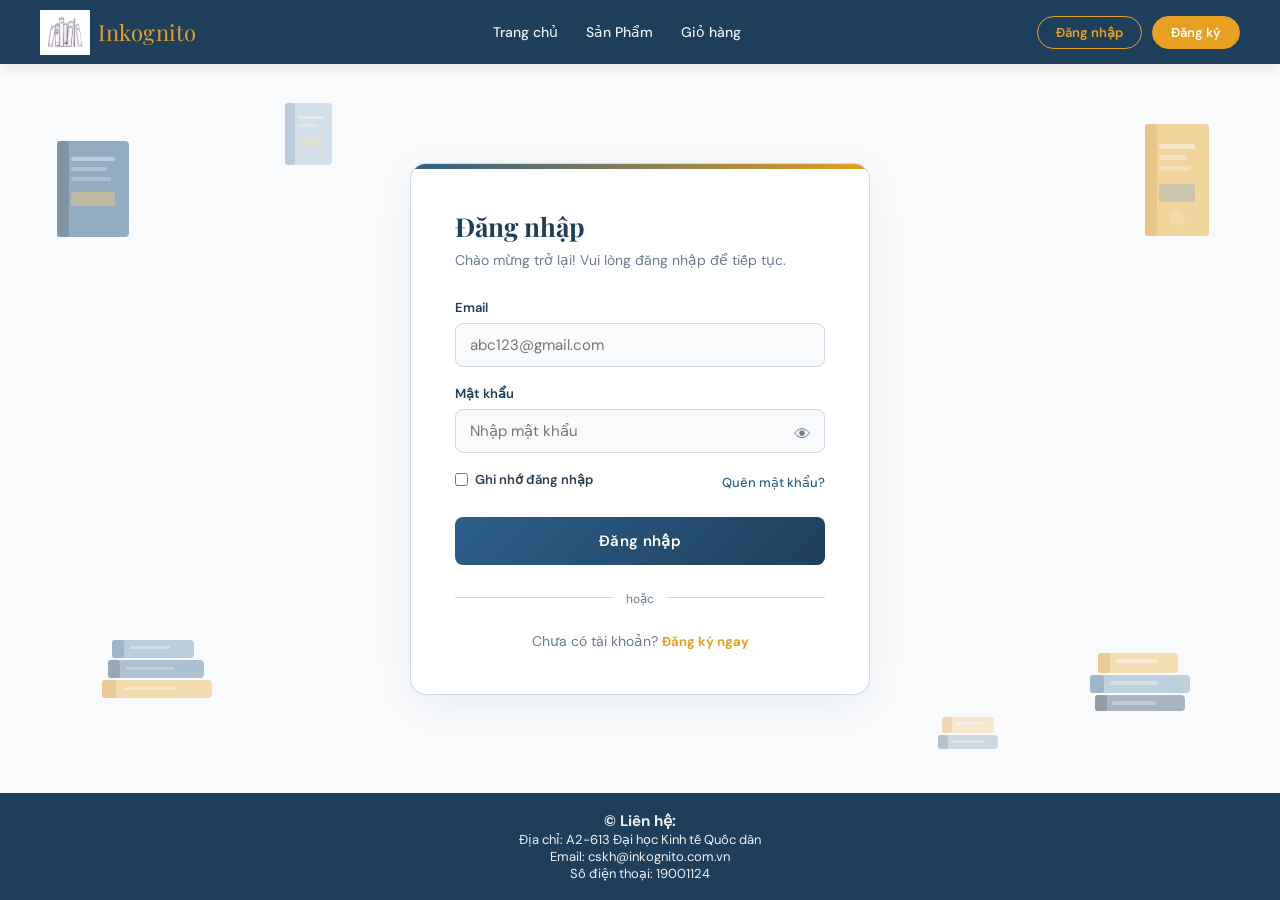
<file: login/login.html>
<!doctype html>
<html lang="vi-en">
  <head>
    <meta charset="UTF-8" />
    <meta name="viewport" content="width=device-width, initial-scale=1.0" />
    <title>Đăng nhập – Inkognito</title>
    <link
      href="https://fonts.googleapis.com/css2?family=Playfair+Display:ital,wght@0,500;0,700;1,500&family=DM+Sans:wght@300;400;500;600&display=swap"
      rel="stylesheet"
    />
    <link rel="stylesheet" href="login.css" />
    <link rel="icon" type="image/ico" href="favicon.ico" />
  </head>
  <body>
    <div id="toaster"></div>

    <nav>
      <a href="index.html" class="nav-logo">
        <img src="logo.ico" alt="Logo" width="50px" height="45px" />
        Inkognito
      </a>
      <div class="nav-links">
        <a href="index.html">Trang chủ</a>
        <a href="products.html">Sản Phẩm</a>
        <a href="cart.html">Giỏ hàng</a>
      </div>
      <div id="nav-auth-area">
        <!-- Hai nút riêng biệt -->
        <button id="nav-login-btn" onclick="showPanel('login')">
          Đăng nhập
        </button>
        <button id="nav-register-btn" onclick="showPanel('register')">
          Đăng ký
        </button>

        <div id="nav-user-info">
          <div class="avatar" id="nav-avatar">U</div>
          <span class="username" id="nav-username">User</span>
          <button id="btn-logout" onclick="logout()">Đăng xuất</button>
        </div>
      </div>
    </nav>

    <main>
      <!-- ── Book decorations ── -->

      <!-- Big book left -->
      <div class="book-deco bd-1">
        <svg
          width="90"
          height="110"
          viewBox="0 0 90 110"
          fill="none"
          xmlns="http://www.w3.org/2000/svg"
        >
          <rect
            x="10"
            y="4"
            width="68"
            height="96"
            rx="4"
            fill="#2c5f8a"
            opacity="0.9"
          />
          <rect x="6" y="4" width="12" height="96" rx="3" fill="#1e3f5c" />
          <rect
            x="20"
            y="20"
            width="44"
            height="4"
            rx="2"
            fill="white"
            opacity="0.4"
          />
          <rect
            x="20"
            y="30"
            width="36"
            height="4"
            rx="2"
            fill="white"
            opacity="0.3"
          />
          <rect
            x="20"
            y="40"
            width="40"
            height="4"
            rx="2"
            fill="white"
            opacity="0.25"
          />
          <rect
            x="20"
            y="55"
            width="44"
            height="14"
            rx="2"
            fill="#e8a020"
            opacity="0.5"
          />
        </svg>
      </div>

      <!-- Small stack bottom-left -->
      <div class="book-deco bd-2">
        <svg
          width="110"
          height="80"
          viewBox="0 0 110 80"
          fill="none"
          xmlns="http://www.w3.org/2000/svg"
        >
          <!-- bottom book -->
          <rect
            x="0"
            y="54"
            width="110"
            height="18"
            rx="4"
            fill="#e8a020"
            opacity="0.75"
          />
          <rect
            x="0"
            y="54"
            width="14"
            height="18"
            rx="3"
            fill="#d69018"
            opacity="0.9"
          />
          <!-- middle book -->
          <rect
            x="6"
            y="34"
            width="96"
            height="18"
            rx="4"
            fill="#2c5f8a"
            opacity="0.8"
          />
          <rect
            x="6"
            y="34"
            width="12"
            height="18"
            rx="3"
            fill="#1e3f5c"
            opacity="0.9"
          />
          <!-- top book -->
          <rect
            x="10"
            y="14"
            width="82"
            height="18"
            rx="4"
            fill="#4a80a8"
            opacity="0.8"
          />
          <rect
            x="10"
            y="14"
            width="12"
            height="18"
            rx="3"
            fill="#2c5f8a"
            opacity="0.9"
          />
          <!-- lines -->
          <rect
            x="28"
            y="20"
            width="40"
            height="3"
            rx="1.5"
            fill="white"
            opacity="0.35"
          />
          <rect
            x="24"
            y="41"
            width="48"
            height="3"
            rx="1.5"
            fill="white"
            opacity="0.3"
          />
          <rect
            x="22"
            y="61"
            width="52"
            height="3"
            rx="1.5"
            fill="white"
            opacity="0.35"
          />
        </svg>
      </div>

      <!-- Tall book right -->
      <div class="book-deco bd-3">
        <svg
          width="75"
          height="120"
          viewBox="0 0 75 120"
          fill="none"
          xmlns="http://www.w3.org/2000/svg"
        >
          <rect
            x="8"
            y="2"
            width="60"
            height="112"
            rx="4"
            fill="#e8a020"
            opacity="0.85"
          />
          <rect x="4" y="2" width="12" height="112" rx="3" fill="#d69018" />
          <rect
            x="18"
            y="22"
            width="36"
            height="5"
            rx="2"
            fill="white"
            opacity="0.5"
          />
          <rect
            x="18"
            y="33"
            width="28"
            height="5"
            rx="2"
            fill="white"
            opacity="0.35"
          />
          <rect
            x="18"
            y="44"
            width="32"
            height="5"
            rx="2"
            fill="white"
            opacity="0.3"
          />
          <rect
            x="18"
            y="62"
            width="36"
            height="18"
            rx="2"
            fill="#2c5f8a"
            opacity="0.4"
          />
          <circle cx="36" cy="95" r="8" fill="white" opacity="0.2" />
        </svg>
      </div>

      <!-- Stack bottom-right -->
      <div class="book-deco bd-4">
        <svg
          width="100"
          height="85"
          viewBox="0 0 100 85"
          fill="none"
          xmlns="http://www.w3.org/2000/svg"
        >
          <rect
            x="5"
            y="60"
            width="90"
            height="16"
            rx="4"
            fill="#1e3f5c"
            opacity="0.8"
          />
          <rect
            x="5"
            y="60"
            width="12"
            height="16"
            rx="3"
            fill="#0f2236"
            opacity="0.9"
          />
          <rect
            x="0"
            y="40"
            width="100"
            height="18"
            rx="4"
            fill="#4a80a8"
            opacity="0.75"
          />
          <rect
            x="0"
            y="40"
            width="14"
            height="18"
            rx="3"
            fill="#2c5f8a"
            opacity="0.9"
          />
          <rect
            x="8"
            y="18"
            width="80"
            height="20"
            rx="4"
            fill="#e8a020"
            opacity="0.7"
          />
          <rect x="8" y="18" width="12" height="20" rx="3" fill="#d69018" />
          <rect
            x="26"
            y="24"
            width="42"
            height="4"
            rx="2"
            fill="white"
            opacity="0.45"
          />
          <rect
            x="20"
            y="46"
            width="48"
            height="4"
            rx="2"
            fill="white"
            opacity="0.35"
          />
          <rect
            x="22"
            y="66"
            width="44"
            height="4"
            rx="2"
            fill="white"
            opacity="0.3"
          />
        </svg>
      </div>

      <!-- Small book top-center-left -->
      <div class="book-deco bd-5">
        <svg
          width="55"
          height="70"
          viewBox="0 0 55 70"
          fill="none"
          xmlns="http://www.w3.org/2000/svg"
        >
          <rect
            x="6"
            y="3"
            width="44"
            height="62"
            rx="4"
            fill="#4a80a8"
            opacity="0.7"
          />
          <rect x="3" y="3" width="10" height="62" rx="3" fill="#2c5f8a" />
          <rect
            x="16"
            y="16"
            width="26"
            height="3"
            rx="1.5"
            fill="white"
            opacity="0.4"
          />
          <rect
            x="16"
            y="24"
            width="20"
            height="3"
            rx="1.5"
            fill="white"
            opacity="0.3"
          />
          <rect
            x="16"
            y="38"
            width="26"
            height="10"
            rx="2"
            fill="#e8a020"
            opacity="0.4"
          />
        </svg>
      </div>

      <!-- Small book bottom-center-right -->
      <div class="book-deco bd-6">
        <svg
          width="60"
          height="50"
          viewBox="0 0 60 50"
          fill="none"
          xmlns="http://www.w3.org/2000/svg"
        >
          <rect
            x="0"
            y="28"
            width="60"
            height="14"
            rx="4"
            fill="#2c5f8a"
            opacity="0.7"
          />
          <rect x="0" y="28" width="10" height="14" rx="3" fill="#1e3f5c" />
          <rect
            x="4"
            y="10"
            width="52"
            height="16"
            rx="4"
            fill="#e8a020"
            opacity="0.65"
          />
          <rect x="4" y="10" width="10" height="16" rx="3" fill="#d69018" />
          <rect
            x="18"
            y="15"
            width="28"
            height="3"
            rx="1.5"
            fill="white"
            opacity="0.4"
          />
          <rect
            x="14"
            y="33"
            width="32"
            height="3"
            rx="1.5"
            fill="white"
            opacity="0.35"
          />
        </svg>
      </div>

      <!-- Sparkles -->
      <div
        class="sparkle"
        style="left: 15%; top: 30%; animation-delay: 0s"
      ></div>
      <div
        class="sparkle"
        style="
          left: 18%;
          bottom: 35%;
          animation-delay: 0.8s;
          width: 4px;
          height: 4px;
        "
      ></div>
      <div
        class="sparkle"
        style="right: 14%; top: 35%; animation-delay: 1.4s"
      ></div>
      <div
        class="sparkle"
        style="
          right: 18%;
          bottom: 40%;
          animation-delay: 2.2s;
          width: 5px;
          height: 5px;
        "
      ></div>
      <div
        class="sparkle"
        style="
          left: 30%;
          top: 15%;
          animation-delay: 0.5s;
          width: 4px;
          height: 4px;
          background: #2c5f8a;
        "
      ></div>
      <div
        class="sparkle"
        style="
          right: 28%;
          top: 20%;
          animation-delay: 1.7s;
          width: 5px;
          height: 5px;
          background: #2c5f8a;
        "
      ></div>

      <!-- Auth card -->
      <div class="auth-card">
        <div class="auth-inner">
          <div id="logged-in-card">
            <div class="user-avatar-big" id="card-avatar">U</div>
            <h3>Xin chào, <span id="card-username">Bạn</span>! 👋</h3>
            <p>
              Bạn đã đăng nhập thành công.<br />Khám phá kho sách đa dạng của
              chúng tôi nhé!
            </p>
            <a href="products.html" style="text-decoration: none">
              <button class="btn-primary">
                <span class="btn-text">Xem Sản Phẩm</span>
                <div class="btn-spinner"></div>
              </button>
            </a>
            <button class="btn-secondary" onclick="logout()">Đăng xuất</button>
          </div>

          <!-- LOGIN -->
          <div class="panel active" id="panel-login">
            <h2 class="auth-title">Đăng nhập</h2>
            <p class="auth-subtitle">
              Chào mừng trở lại! Vui lòng đăng nhập để tiếp tục.
            </p>

            <div class="lock-warning" id="lock-warning">
              🔒 Tài khoản bị tạm khoá do nhập sai quá nhiều lần. Vui lòng thử
              lại sau <strong id="lock-countdown">30</strong>s.
            </div>

            <div class="form-group">
              <label for="login-email">Email</label>
              <input
                type="email"
                id="login-email"
                placeholder="abc123@gmail.com"
                autocomplete="email"
              />
              <span class="field-error" id="err-login-email"></span>
            </div>

            <div class="form-group">
              <label for="login-pass">Mật khẩu</label>
              <input
                type="password"
                id="login-pass"
                placeholder="Nhập mật khẩu"
                autocomplete="current-password"
                onkeydown="if (event.key === 'Enter') doLogin();"
              />
              <span class="field-icon" onclick="togglePass('login-pass', this)"
                >👁</span
              >
              <span class="field-error" id="err-login-pass"></span>
            </div>

            <div class="row-between">
              <label class="checkbox-label">
                <input type="checkbox" id="remember-me" /> Ghi nhớ đăng nhập
              </label>
              <button class="link-btn" onclick="showPanel('forgot')">
                Quên mật khẩu?
              </button>
            </div>

            <button class="btn-primary" id="btn-login" onclick="doLogin()">
              <span class="btn-text">Đăng nhập</span>
              <div class="btn-spinner"></div>
            </button>

            <div class="divider"><span>hoặc</span></div>
            <div class="switch-text">
              Chưa có tài khoản?
              <button class="link-btn" onclick="showPanel('register')">
                <strong>Đăng ký ngay</strong>
              </button>
            </div>
          </div>

          <!-- REGISTER -->
          <div class="panel" id="panel-register">
            <h2 class="auth-title">Tạo tài khoản</h2>
            <p class="auth-subtitle">
              Đăng ký để mua sách và theo dõi đơn hàng của bạn.
            </p>

            <div class="form-group">
              <label for="reg-name">Họ và tên</label>
              <input
                type="text"
                id="reg-name"
                placeholder="Nguyễn Văn A"
                autocomplete="name"
              />
              <span class="field-error" id="err-reg-name"></span>
            </div>

            <div class="form-group">
              <label for="reg-email">Email</label>
              <input
                type="email"
                id="reg-email"
                placeholder="email@example.com"
                autocomplete="email"
              />
              <span class="field-error" id="err-reg-email"></span>
            </div>

            <div class="form-group">
              <label for="reg-pass">Mật khẩu</label>
              <input
                type="password"
                id="reg-pass"
                placeholder="Tối thiểu 6 ký tự"
                oninput="checkStrength(this.value)"
                autocomplete="new-password"
              />
              <span class="field-icon" onclick="togglePass('reg-pass', this)"
                >👁</span
              >
              <div id="strength-bar-wrap">
                <div class="strength-track">
                  <div class="strength-fill" id="strength-fill"></div>
                </div>
                <div class="strength-text" id="strength-text"></div>
              </div>
              <span class="field-error" id="err-reg-pass"></span>
            </div>

            <div class="form-group">
              <label for="reg-pass2">Xác nhận mật khẩu</label>
              <input
                type="password"
                id="reg-pass2"
                placeholder="Nhập lại mật khẩu"
                autocomplete="new-password"
                onkeydown="if (event.key === 'Enter') doRegister();"
              />
              <span class="field-icon" onclick="togglePass('reg-pass2', this)"
                >👁</span
              >
              <span class="field-error" id="err-reg-pass2"></span>
            </div>

            <button
              class="btn-primary"
              id="btn-register"
              onclick="doRegister()"
            >
              <span class="btn-text">Đăng ký</span>
              <div class="btn-spinner"></div>
            </button>

            <div class="divider"><span>hoặc</span></div>
            <div class="switch-text">
              Đã có tài khoản?
              <button class="link-btn" onclick="showPanel('login')">
                <strong>Đăng nhập</strong>
              </button>
            </div>
          </div>

          <!-- FORGOT -->
          <div class="panel" id="panel-forgot">
            <div class="back-row">
              <button class="back-btn" onclick="showPanel('login')">
                ← Quay lại đăng nhập
              </button>
            </div>
            <h2 class="auth-title">Quên mật khẩu?</h2>
            <p class="auth-subtitle">
              Nhập email của bạn, chúng tôi sẽ gửi hướng dẫn đặt lại mật khẩu.
            </p>

            <div class="form-group">
              <label for="forgot-email">Email</label>
              <input
                type="email"
                id="forgot-email"
                placeholder="email@example.com"
                onkeydown="if (event.key === 'Enter') doForgot();"
              />
              <span class="field-error" id="err-forgot-email"></span>
            </div>

            <button class="btn-primary" id="btn-forgot" onclick="doForgot()">
              <span class="btn-text">Gửi yêu cầu</span>
              <div class="btn-spinner"></div>
            </button>
          </div>

          <!-- FORGOT OK -->
          <div class="panel" id="panel-forgot-ok">
            <div class="success-box">
              <div class="success-icon">📧</div>
              <h3>Đã gửi email!</h3>
              <p>
                Chúng tôi đã gửi hướng dẫn đặt lại mật khẩu đến email của
                bạn.<br />Vui lòng kiểm tra hộp thư (kể cả thư mục Spam).
              </p>
            </div>
            <button
              class="btn-primary"
              style="margin-top: 28px"
              onclick="showPanel('login')"
            >
              <span class="btn-text">Quay lại đăng nhập</span>
              <div class="btn-spinner"></div>
            </button>
          </div>
        </div>
      </div>
    </main>

    <footer>
      <h3>© Liên hệ:</h3>
      Địa chỉ: A2-613 Đại học Kinh tế Quốc dân<br />
      Email: cskh@inkognito.com.vn<br />
      Số điện thoại: 19001124
    </footer>
    <script src="login.js"></script>
  </body>
</html>
</file>
<file: login/login.css>
:root {
  --blue: #2c5f8a;
  --blue-dark: #1e3f5c;
  --accent: #e8a020;
  --aside-bg: #eef2f7;
  --main-bg: #f9fafb;
  --border: #cdd8e3;
  --text: #2c3e50;
  --text-muted: #6b7c93;
  --radius: 8px;
  --radius-card: 16px;
  --red: #e74c3c;
  --green: #2ecc71;
  --shadow: 0 10px 40px rgba(44, 95, 138, 0.08);
  --trans: all 0.3s cubic-bezier(0.4, 0, 0.2, 1);
}

*,
*::before,
*::after {
  box-sizing: border-box;
  margin: 0;
  padding: 0;
}

body {
  font-family: "DM Sans", sans-serif;
  background: var(--main-bg);
  color: var(--text);
  min-height: 100vh;
  display: flex;
  flex-direction: column;
}

/* ─── Toaster ─── */
#toaster {
  position: fixed;
  top: 20px;
  right: 20px;
  z-index: 9999;
  display: flex;
  flex-direction: column;
  gap: 10px;
}
.toast {
  padding: 14px 20px;
  border-radius: var(--radius);
  font-size: 14px;
  font-weight: 500;
  color: #fff;
  min-width: 260px;
  max-width: 340px;
  box-shadow: 0 4px 20px rgba(0, 0, 0, 0.15);
  animation:
    slideIn 0.3s ease,
    fadeOut 0.4s ease 2.6s forwards;
}
.toast.success {
  background: var(--green);
}
.toast.error {
  background: var(--red);
}
.toast.info {
  background: var(--blue);
}
@keyframes slideIn {
  from {
    opacity: 0;
    transform: translateX(40px);
  }
  to {
    opacity: 1;
    transform: none;
  }
}
@keyframes fadeOut {
  to {
    opacity: 0;
    transform: translateX(40px);
  }
}

/* ─── Navbar ─── */
nav {
  background: var(--blue-dark);
  padding: 0 40px;
  height: 64px;
  display: flex;
  align-items: center;
  justify-content: space-between;
  box-shadow: 0 2px 16px rgba(0, 0, 0, 0.1);
}
.nav-logo {
  font-family: "Playfair Display", serif;
  color: var(--accent);
  font-size: 22px;
  letter-spacing: 0.5px;
  text-decoration: none;
  display: flex;
  align-items: center;
  gap: 8px;
}
.nav-links {
  display: flex;
  gap: 28px;
  align-items: center;
}
.nav-links a {
  color: var(--aside-bg);
  font-size: 14px;
  text-decoration: none;
  transition: var(--trans);
  font-weight: 500;
}
.nav-links a:hover {
  color: var(--accent);
}

#nav-auth-area {
  display: flex;
  align-items: center;
  gap: 10px;
}

/* Nút Đăng nhập (outline) */
#nav-login-btn {
  background: transparent;
  border: 1.5px solid var(--accent);
  color: var(--accent);
  padding: 7px 18px;
  border-radius: 20px;
  cursor: pointer;
  font-size: 13px;
  font-weight: 600;
  font-family: "DM Sans", sans-serif;
  transition: var(--trans);
}
#nav-login-btn:hover {
  background: var(--accent);
  color: #fff;
}

/* Nút Đăng ký (filled) */
#nav-register-btn {
  background: var(--accent);
  border: 1.5px solid var(--accent);
  color: #fff;
  padding: 7px 18px;
  border-radius: 20px;
  cursor: pointer;
  font-size: 13px;
  font-weight: 600;
  font-family: "DM Sans", sans-serif;
  transition: var(--trans);
}
#nav-register-btn:hover {
  background: #d69018;
  border-color: #d69018;
  box-shadow: 0 4px 12px rgba(232, 160, 32, 0.35);
}

#nav-user-info {
  display: none;
  align-items: center;
  gap: 10px;
  color: var(--aside-bg);
}
#nav-user-info .avatar {
  width: 34px;
  height: 34px;
  border-radius: 50%;
  background: var(--accent);
  display: flex;
  align-items: center;
  justify-content: center;
  font-weight: 700;
  color: #fff;
  font-size: 14px;
}
#nav-user-info .username {
  font-size: 14px;
}
#btn-logout {
  background: transparent;
  border: 1px solid var(--border);
  color: var(--aside-bg);
  padding: 6px 16px;
  border-radius: 20px;
  cursor: pointer;
  font-size: 13px;
  font-family: "DM Sans", sans-serif;
  transition: var(--trans);
}
#btn-logout:hover {
  background: rgba(255, 255, 255, 0.1);
  color: #fff;
}

/* ─── Main layout ─── */
main {
  flex: 1;
  display: flex;
  align-items: center;
  justify-content: center;
  padding: 48px 20px;
  position: relative;
  overflow: hidden;
}

/* ─── Floating book decorations ─── */
.book-deco {
  position: absolute;
  pointer-events: none;
  user-select: none;
  animation: floatBook 6s ease-in-out infinite;
}
.book-deco svg {
  display: block;
}

.bd-1 {
  left: 4%;
  top: 10%;
  animation-delay: 0s;
  opacity: 0.55;
}
.bd-2 {
  left: 8%;
  bottom: 12%;
  animation-delay: 1.2s;
  opacity: 0.45;
}
.bd-3 {
  right: 5%;
  top: 8%;
  animation-delay: 0.6s;
  opacity: 0.5;
}
.bd-4 {
  right: 7%;
  bottom: 10%;
  animation-delay: 1.8s;
  opacity: 0.45;
}
.bd-5 {
  left: 22%;
  top: 5%;
  animation-delay: 0.9s;
  opacity: 0.3;
}
.bd-6 {
  right: 22%;
  bottom: 5%;
  animation-delay: 2.1s;
  opacity: 0.3;
}

@keyframes floatBook {
  0%,
  100% {
    transform: translateY(0) rotate(var(--rot, 0deg));
  }
  50% {
    transform: translateY(-14px) rotate(var(--rot, 0deg));
  }
}
.bd-1 {
  --rot: -8deg;
}
.bd-2 {
  --rot: 6deg;
}
.bd-3 {
  --rot: 10deg;
}
.bd-4 {
  --rot: -5deg;
}
.bd-5 {
  --rot: -12deg;
}
.bd-6 {
  --rot: 7deg;
}

/* scattered tiny sparkles */
.sparkle {
  position: absolute;
  pointer-events: none;
  width: 6px;
  height: 6px;
  border-radius: 50%;
  background: var(--accent);
  opacity: 0;
  animation: twinkle 4s ease-in-out infinite;
}
@keyframes twinkle {
  0%,
  100% {
    opacity: 0;
    transform: scale(0.5);
  }
  50% {
    opacity: 0.6;
    transform: scale(1.2);
  }
}

/* ─── Card ─── */
.auth-card {
  background: #ffffff;
  border: 1px solid var(--border);
  border-radius: var(--radius-card);
  box-shadow: var(--shadow);
  width: 100%;
  max-width: 460px;
  overflow: hidden;
  position: relative;
  z-index: 1;
}
.auth-card::before {
  content: "";
  display: block;
  height: 5px;
  background: linear-gradient(90deg, var(--blue), var(--accent));
}
.auth-inner {
  padding: 40px 44px 44px;
}

/* ─── Panel switching ─── */
.panel {
  display: none;
  animation: panelIn 0.35s ease;
}
.panel.active {
  display: block;
}
@keyframes panelIn {
  from {
    opacity: 0;
    transform: translateY(12px);
  }
  to {
    opacity: 1;
    transform: none;
  }
}

/* ─── Typography ─── */
.auth-title {
  font-family: "Playfair Display", serif;
  font-size: 26px;
  color: var(--blue-dark);
  margin-bottom: 6px;
}
.auth-subtitle {
  font-size: 14px;
  color: var(--text-muted);
  margin-bottom: 28px;
  line-height: 1.5;
}

/* ─── Form elements ─── */
.form-group {
  margin-bottom: 18px;
  position: relative;
}
label {
  display: block;
  font-size: 13px;
  font-weight: 600;
  color: var(--blue-dark);
  margin-bottom: 7px;
}

/* ── Expanding input ── */
input[type="text"],
input[type="email"],
input[type="password"] {
  width: 100%;
  padding: 11px 42px 11px 14px;
  border: 1.5px solid var(--border);
  border-radius: var(--radius);
  background: var(--main-bg);
  font-size: 15px;
  font-family: "DM Sans", sans-serif;
  color: var(--text);
  outline: none;
  /* transition for expanding effect */
  transition:
    border-color 0.3s ease,
    background 0.3s ease,
    box-shadow 0.3s ease,
    padding 0.25s ease,
    transform 0.25s ease;
  transform-origin: left center;
}
input:focus {
  border-color: var(--blue);
  background: #ffffff;
  box-shadow:
    0 0 0 4px rgba(44, 95, 138, 0.13),
    0 2px 12px rgba(44, 95, 138, 0.1);
  padding-top: 14px;
  padding-bottom: 14px;
  transform: scaleX(1.012);
}
input.error {
  border-color: var(--red);
  background: #fdf2f2;
}

.field-icon {
  position: absolute;
  right: 14px;
  top: 38px;
  cursor: pointer;
  color: var(--text-muted);
  font-size: 17px;
  user-select: none;
  transition: var(--trans);
}
.field-icon:hover {
  color: var(--blue);
}
.field-error {
  font-size: 12px;
  color: var(--red);
  margin-top: 5px;
  display: none;
}
.field-error.show {
  display: block;
}

/* password strength */
#strength-bar-wrap {
  margin-top: 8px;
  display: none;
}
#strength-bar-wrap.show {
  display: block;
}
.strength-track {
  height: 4px;
  border-radius: 4px;
  background: var(--border);
  overflow: hidden;
}
.strength-fill {
  height: 100%;
  border-radius: 4px;
  width: 0;
  transition:
    width 0.4s ease,
    background 0.4s ease;
}
.strength-text {
  font-size: 11px;
  margin-top: 4px;
  font-weight: 500;
}

/* row */
.row-between {
  display: flex;
  align-items: center;
  justify-content: space-between;
  margin-bottom: 22px;
}
.checkbox-label {
  display: flex;
  align-items: center;
  gap: 7px;
  font-size: 13px;
  color: var(--text);
  cursor: pointer;
}
.checkbox-label input {
  width: auto;
  accent-color: var(--blue);
  cursor: pointer;
}
.link-btn {
  background: none;
  border: none;
  color: var(--blue);
  font-size: 13px;
  cursor: pointer;
  font-weight: 500;
  font-family: "DM Sans", sans-serif;
}
.link-btn:hover {
  color: var(--blue-dark);
  text-decoration: underline;
}

/* submit button */
.btn-primary {
  width: 100%;
  padding: 14px;
  background: linear-gradient(135deg, var(--blue), var(--blue-dark));
  color: #fff;
  border: none;
  border-radius: var(--radius);
  font-size: 15px;
  font-weight: 600;
  font-family: "DM Sans", sans-serif;
  cursor: pointer;
  transition: var(--trans);
  letter-spacing: 0.3px;
  position: relative;
  overflow: hidden;
}
.btn-primary:hover {
  transform: translateY(-1px);
  box-shadow: 0 6px 20px rgba(30, 63, 92, 0.35);
}
.btn-primary:active {
  transform: translateY(0);
}
.btn-primary:disabled {
  opacity: 0.7;
  cursor: not-allowed;
  transform: none;
}
.btn-spinner {
  display: none;
  width: 18px;
  height: 18px;
  border: 2px solid rgba(255, 255, 255, 0.4);
  border-top-color: #fff;
  border-radius: 50%;
  animation: spin 0.6s linear infinite;
  margin: 0 auto;
}
.btn-primary.loading .btn-text {
  display: none;
}
.btn-primary.loading .btn-spinner {
  display: block;
}
@keyframes spin {
  to {
    transform: rotate(360deg);
  }
}

/* divider */
.divider {
  text-align: center;
  margin: 22px 0;
  position: relative;
}
.divider::before {
  content: "";
  position: absolute;
  top: 50%;
  left: 0;
  right: 0;
  height: 1px;
  background: var(--border);
}
.divider span {
  background: #ffffff;
  position: relative;
  padding: 0 12px;
  font-size: 12px;
  color: var(--text-muted);
}

.switch-text {
  text-align: center;
  font-size: 14px;
  color: var(--text-muted);
  margin-top: 24px;
}
.switch-text button {
  color: var(--accent);
  font-weight: 600;
}
.switch-text button:hover {
  color: #d69018;
}

/* forgot */
.back-row {
  margin-bottom: 20px;
}
.back-btn {
  background: none;
  border: none;
  color: var(--text-muted);
  font-size: 13px;
  cursor: pointer;
  display: flex;
  align-items: center;
  gap: 6px;
  font-family: "DM Sans", sans-serif;
  transition: var(--trans);
}
.back-btn:hover {
  color: var(--blue);
}

/* success */
.success-box {
  text-align: center;
  padding: 20px 0;
}
.success-icon {
  font-size: 52px;
  margin-bottom: 16px;
}
.success-box h3 {
  font-family: "Playfair Display", serif;
  font-size: 22px;
  color: var(--blue-dark);
  margin-bottom: 10px;
}
.success-box p {
  font-size: 14px;
  color: var(--text-muted);
  line-height: 1.7;
}

/* logged-in */
#logged-in-card {
  display: none;
  text-align: center;
  padding: 20px 0;
}
.user-avatar-big {
  width: 72px;
  height: 72px;
  border-radius: 50%;
  background: linear-gradient(135deg, var(--blue), var(--accent));
  display: flex;
  align-items: center;
  justify-content: center;
  font-size: 28px;
  font-weight: 700;
  color: #fff;
  margin: 0 auto 16px;
}
#logged-in-card h3 {
  font-family: "Playfair Display", serif;
  font-size: 22px;
  color: var(--blue-dark);
  margin-bottom: 8px;
}
#logged-in-card p {
  font-size: 14px;
  color: var(--text-muted);
  margin-bottom: 28px;
}
.btn-secondary {
  width: 100%;
  padding: 13px;
  background: transparent;
  border: 1.5px solid var(--blue);
  color: var(--blue);
  border-radius: var(--radius);
  font-size: 15px;
  font-weight: 600;
  font-family: "DM Sans", sans-serif;
  cursor: pointer;
  transition: var(--trans);
  margin-top: 12px;
}
.btn-secondary:hover {
  background: var(--blue);
  color: #fff;
}

/* lock */
.lock-warning {
  display: none;
  background: #fdf2f2;
  border: 1px solid var(--red);
  border-radius: var(--radius);
  padding: 12px 14px;
  font-size: 13px;
  color: var(--red);
  margin-bottom: 16px;
  align-items: flex-start;
  gap: 8px;
}
.lock-warning.show {
  display: flex;
}

/* ─── Footer ─── */
footer {
  background: var(--blue-dark);
  color: var(--aside-bg);
  text-align: center;
  padding: 18px;
  font-size: 13px;
}
footer span {
  color: var(--accent);
  font-weight: 600;
}

/* ─── Responsive ─── */
@media (max-width: 520px) {
  .auth-inner {
    padding: 28px 24px 36px;
  }
  nav {
    padding: 0 16px;
  }
  .nav-links {
    display: none;
  }
  .bd-1,
  .bd-2,
  .bd-3,
  .bd-4,
  .bd-5,
  .bd-6 {
    display: none;
  }
}
</file>
